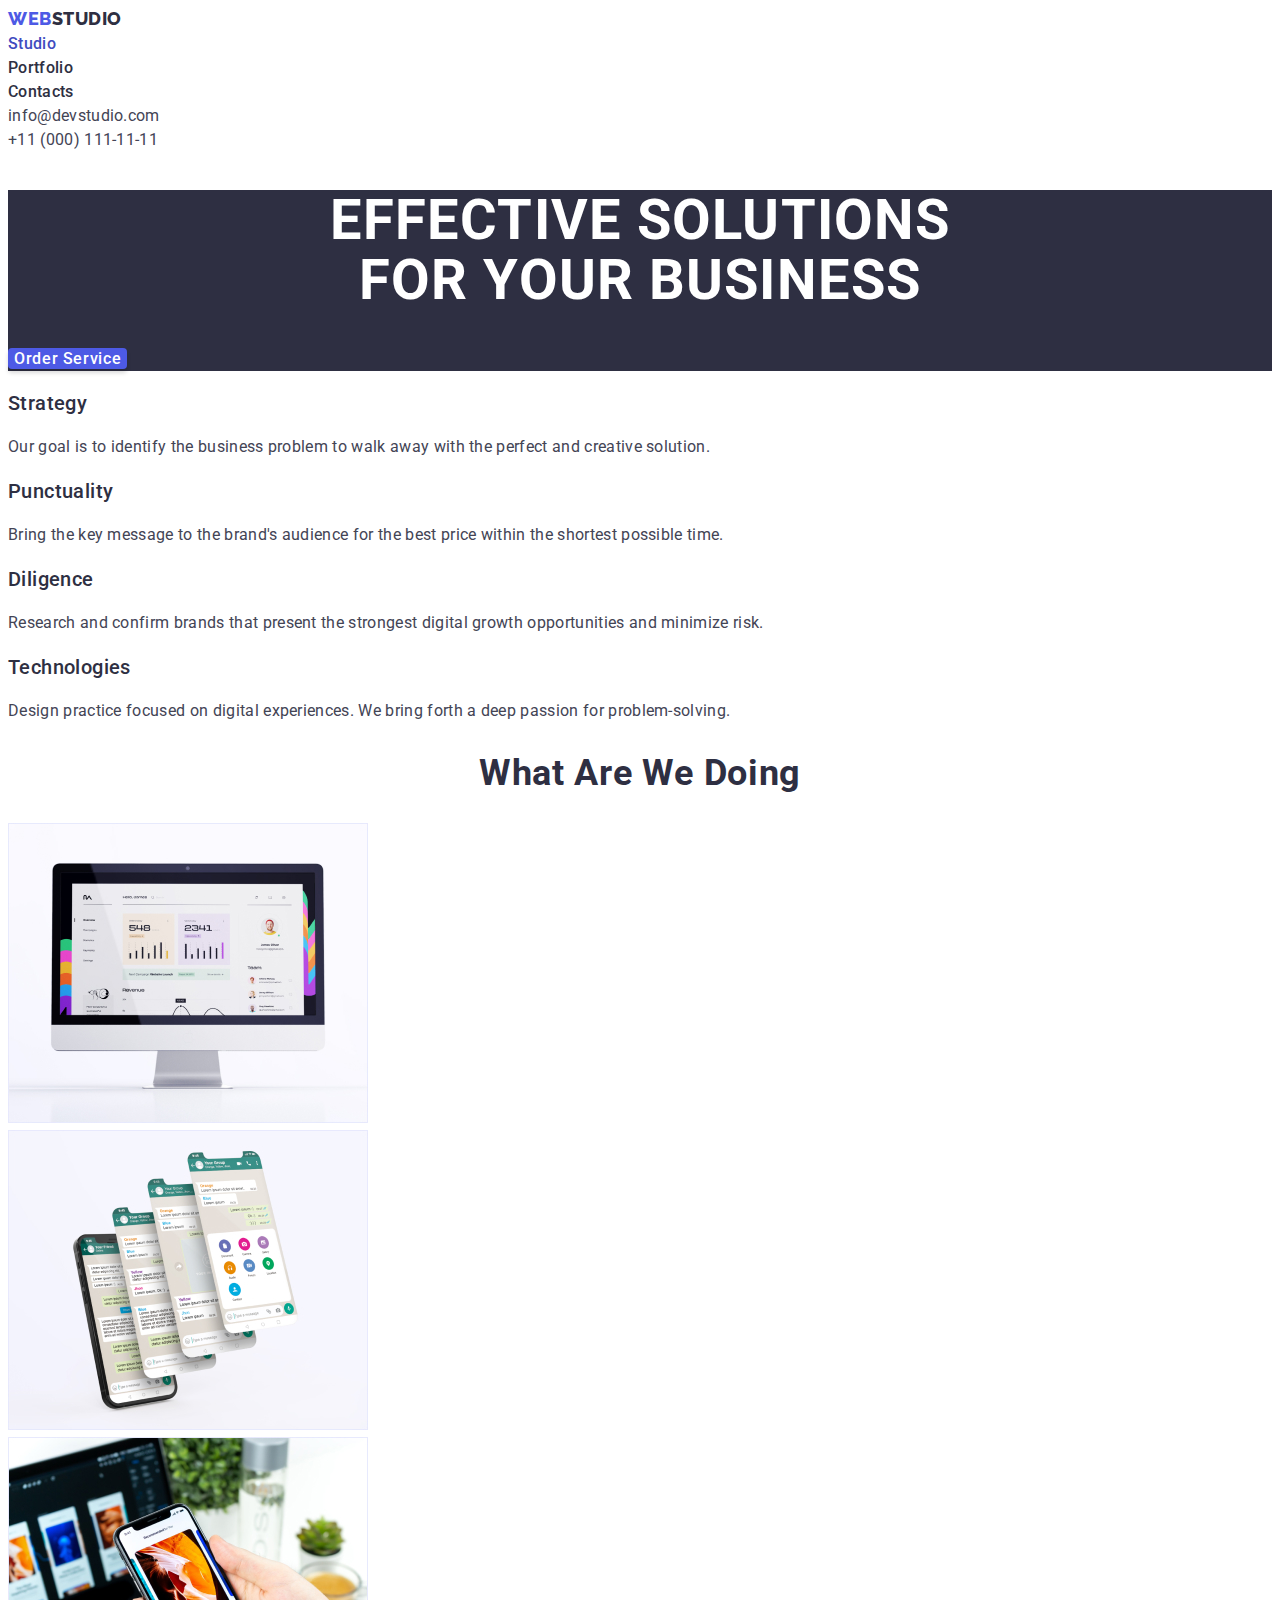
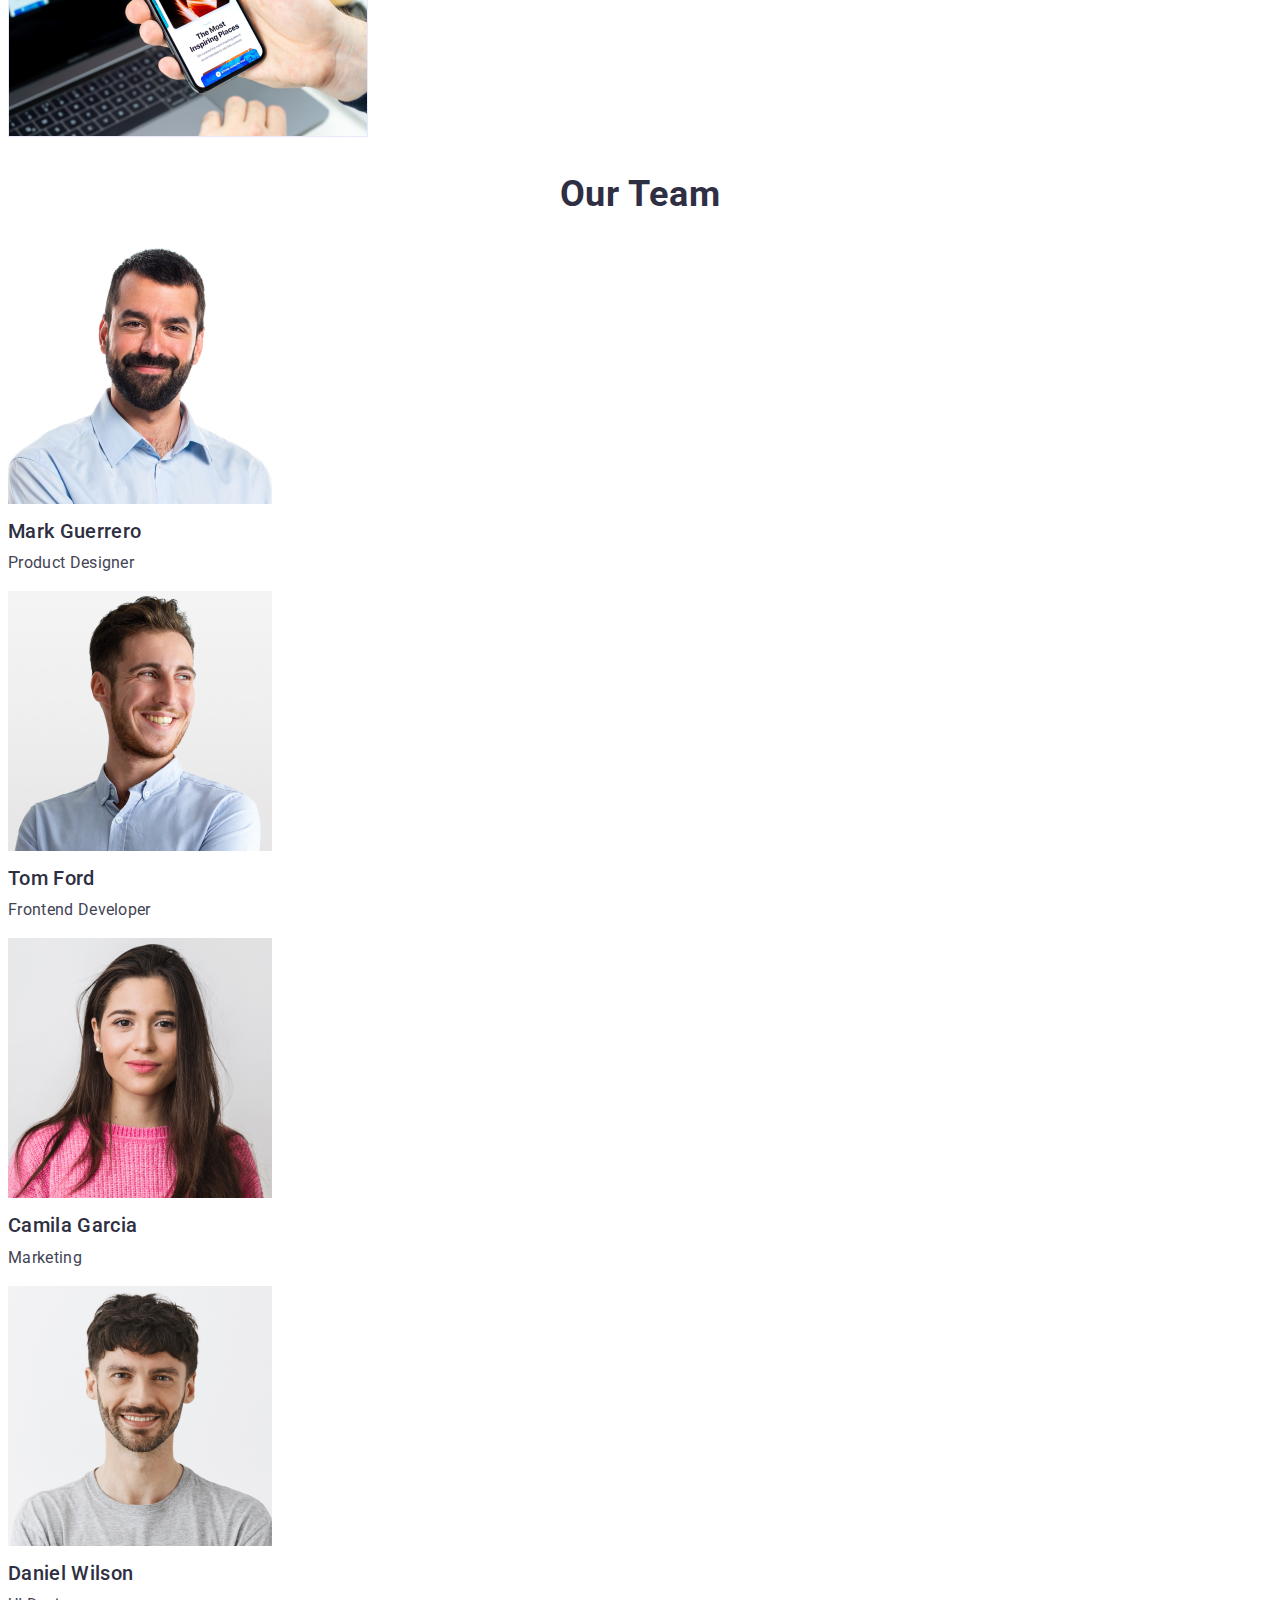
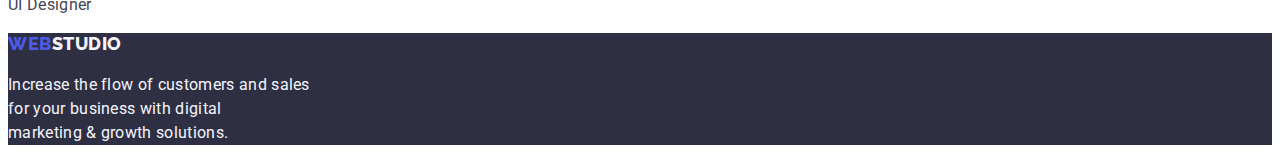
<file: index.html>
<!DOCTYPE html>
<html lang="en">
<head>
    <meta charset="UTF-8">
    <meta name="viewport" content="width=device-width, initial-scale=1.0">
    <title>Homework 2</title>
        <!--CSS-->
    <link rel="stylesheet" href="./css/styles.css"></link>
</head>
<body>
    <!-- header part--> 
    <header>
        <nav>
            <a href="./index.html" class="link-logo">
                <span class="web-logo">WEB</span><span class="studio-logo">STUDIO</span>
            </a> 
        <ul class="navbar lists">
            <li>
                <a href="./index.html" class="pages currentoption">
                    Studio
                </a>
            </li>
            <li>
                <a href="./portfolio.html" class="pages">
                    Portfolio
                </a>
            </li>
            <li>
                <a href="#" class="pages">
                    Contacts
                </a>
            </li>
        </ul>
        </nav>
        <ul class="contactinfo lists">
            <li>
                <a href="mailto:info@devstudio.com" class="contacts">
                    info@devstudio.com
                </a>
            </li>
            <li>
                <a href="tel:+110001111111" class="contacts">
                    +11 (000) 111-11-11
                </a>
            </li>
        </ul>
    </header>

    <!--this is the main section-->
    <main>
        <!--section 1-->
        <section class="hero">
            <h1 class="hero-title">Effective Solutions <br>for Your Business</h1>
            <button type="button" class="order-button">Order Service</button>
        </section>
        <!--section 2-->
        <section class="section">

                <ul class="criteria lists">
                    <li>
                    
                    <h3 class="criteria-title">
                        Strategy
                    </h3>
                    <p class="criteria-description">
                        Our goal is to identify the business problem to walk away with the perfect and creative solution.
                    </p>
                </li>
                <li>
                    <h3 class="criteria-title">
                        Punctuality
                    </h3>
                    <p class="criteria-description">
                        Bring the key message to the brand's audience for the best price within the shortest possible time.
                    </p>
                </li>
                <li>
                    <h3 class="criteria-title">
                        Diligence
                    </h3>
                    <p class="criteria-description">
                        Research and confirm brands that present the strongest digital growth opportunities and minimize risk.
                    </p>
                </li>
                <li>
                    <h3 class="criteria-title">
                        Technologies
                    </h3>
                    <p class="criteria-description">
                        Design practice focused on digital experiences. We bring forth a deep passion for problem-solving.
                    </p>
                </li>
            </ul>
        </section>
        <!--section 3-->
        <section class="section">
            <h2 class="section-title">
                What Are We Doing
            </h2>

            <ul class="services lists">
                    <li>
                        <img src="./images/what-we-do-1.jpg" alt="monitor" width="360" height="300">
                    </li>
                    <li>
                        <img src="./images/what-we-do-2.jpg" alt="messages" width="360" height="300">
                    </li>
                    <li>
                        <img src="./images/what-we-do-3.jpg" alt="mobile" width="360" height="300">
                    </li>
            </ul>
    </section>
    <!--section 4-->
    <section class="section">
            <h2 class="section-title">
                Our Team
            </h2>

            <ul class="team lists">
                    <li>
                        <img src="./images/our-team-1.jpg" alt="Mark Guerrero" width="264">
                        <h3 class="team-name">
                            Mark Guerrero
                        </h3>
                        <p class="team-position">
                            Product Designer
                        </p>
                    </li>
                    <li>
                        <img src="./images/our-team-2.jpg" alt="Tom Ford" width="264">
                        <h3 class="team-name">
                            Tom Ford
                        </h3>
                        <p class="team-position">
                            Frontend Developer
                        </p>
                    <li>
                        <img src="./images/our-team-3.jpg" alt="Camila Garcia" width="264">
                        <h3 class="team-name">
                            Camila Garcia
                        </h3>
                        <p class="team-position">
                            Marketing
                        </p>
                        </li>
                    <li>
                        <img src="./images/our-team-4.jpg" alt="Daniel Wilson" width="264">
                        <h3 class="team-name">
                            Daniel Wilson
                        </h3>
                        <p class="team-position">
                            UI Designer
                        </p>
                        </li>
                    </li>
            </ul>
            </section>
        </main>
        <!--This is the footer-->
        <footer class="footer">
            <a href="./index.html" class="link-logo">
                <span class="web-logo">WEB</span><span class="studio-logo2">STUDIO</span>
            </a>
            <p class="lastword">
                Increase the flow of customers and sales <br> for your business with digital <br> marketing & growth solutions.
            </p>
        </footer>
    </body>
</html>
</file>
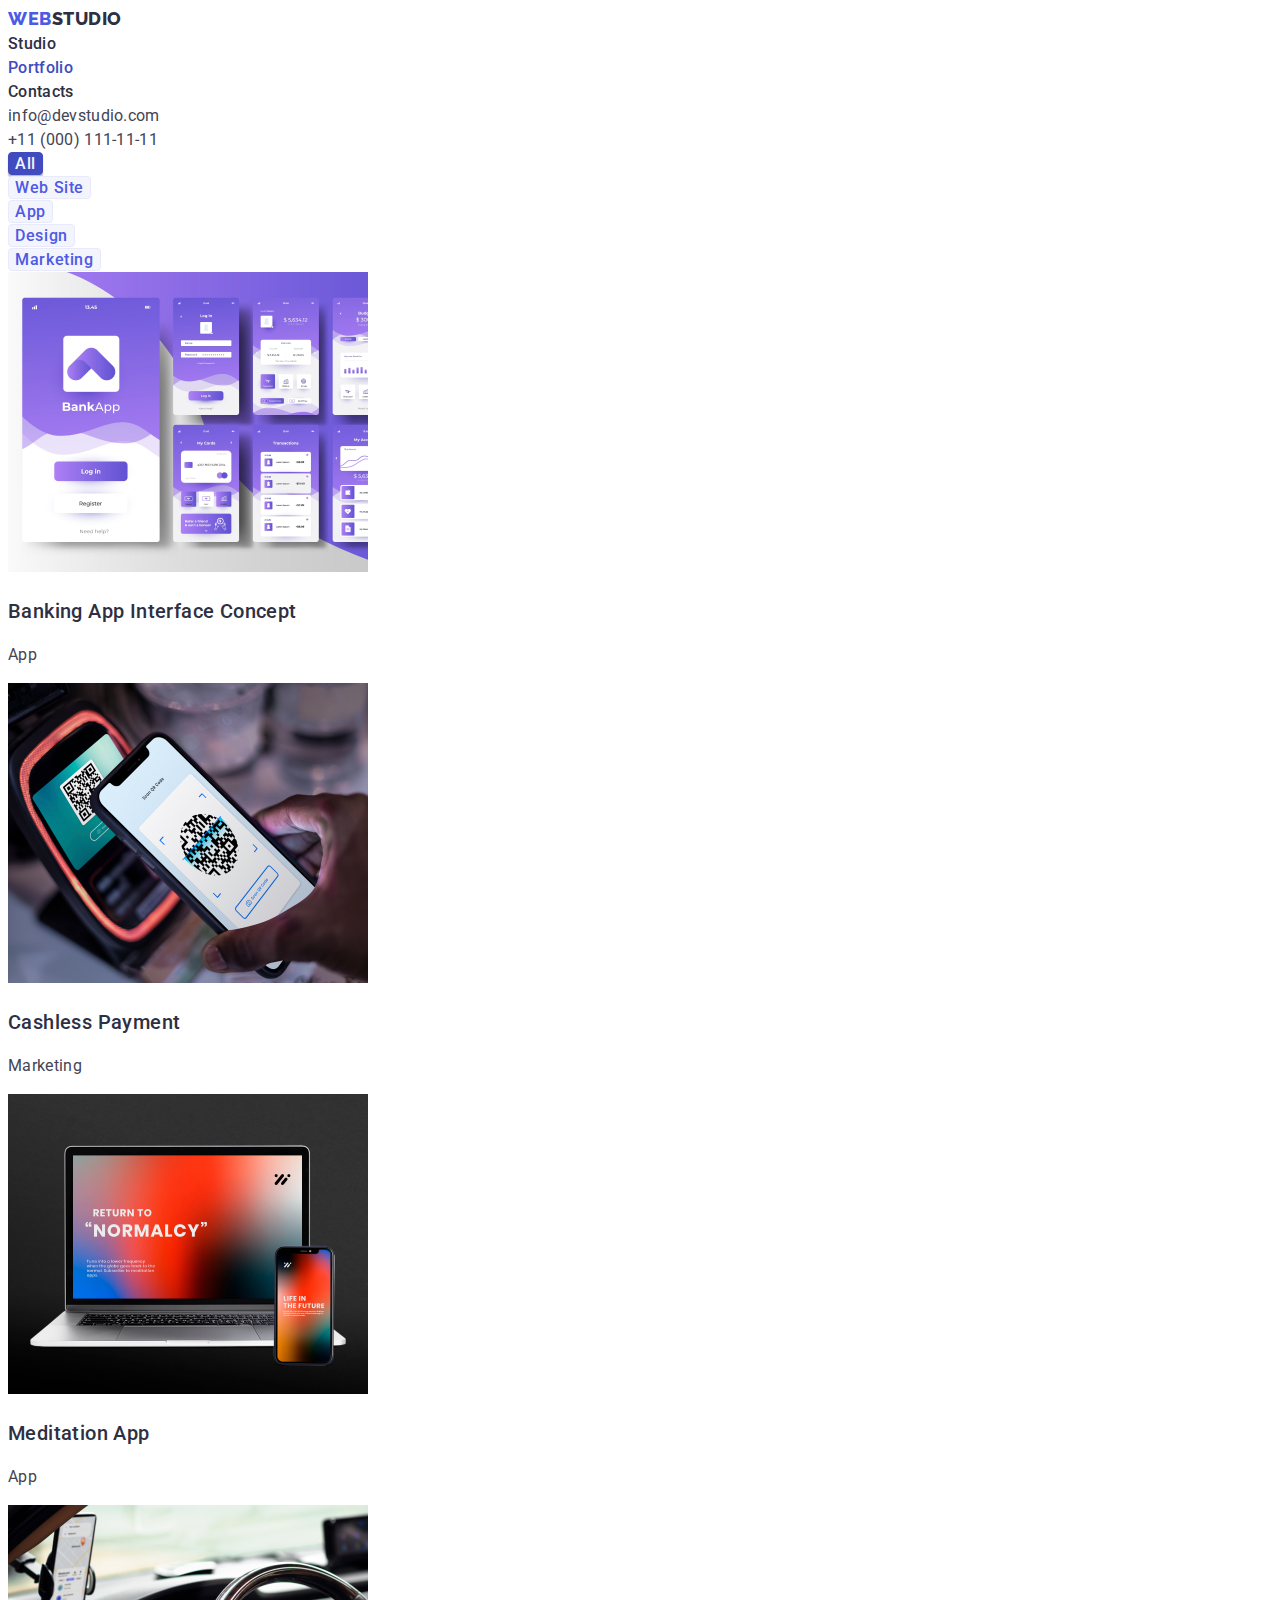
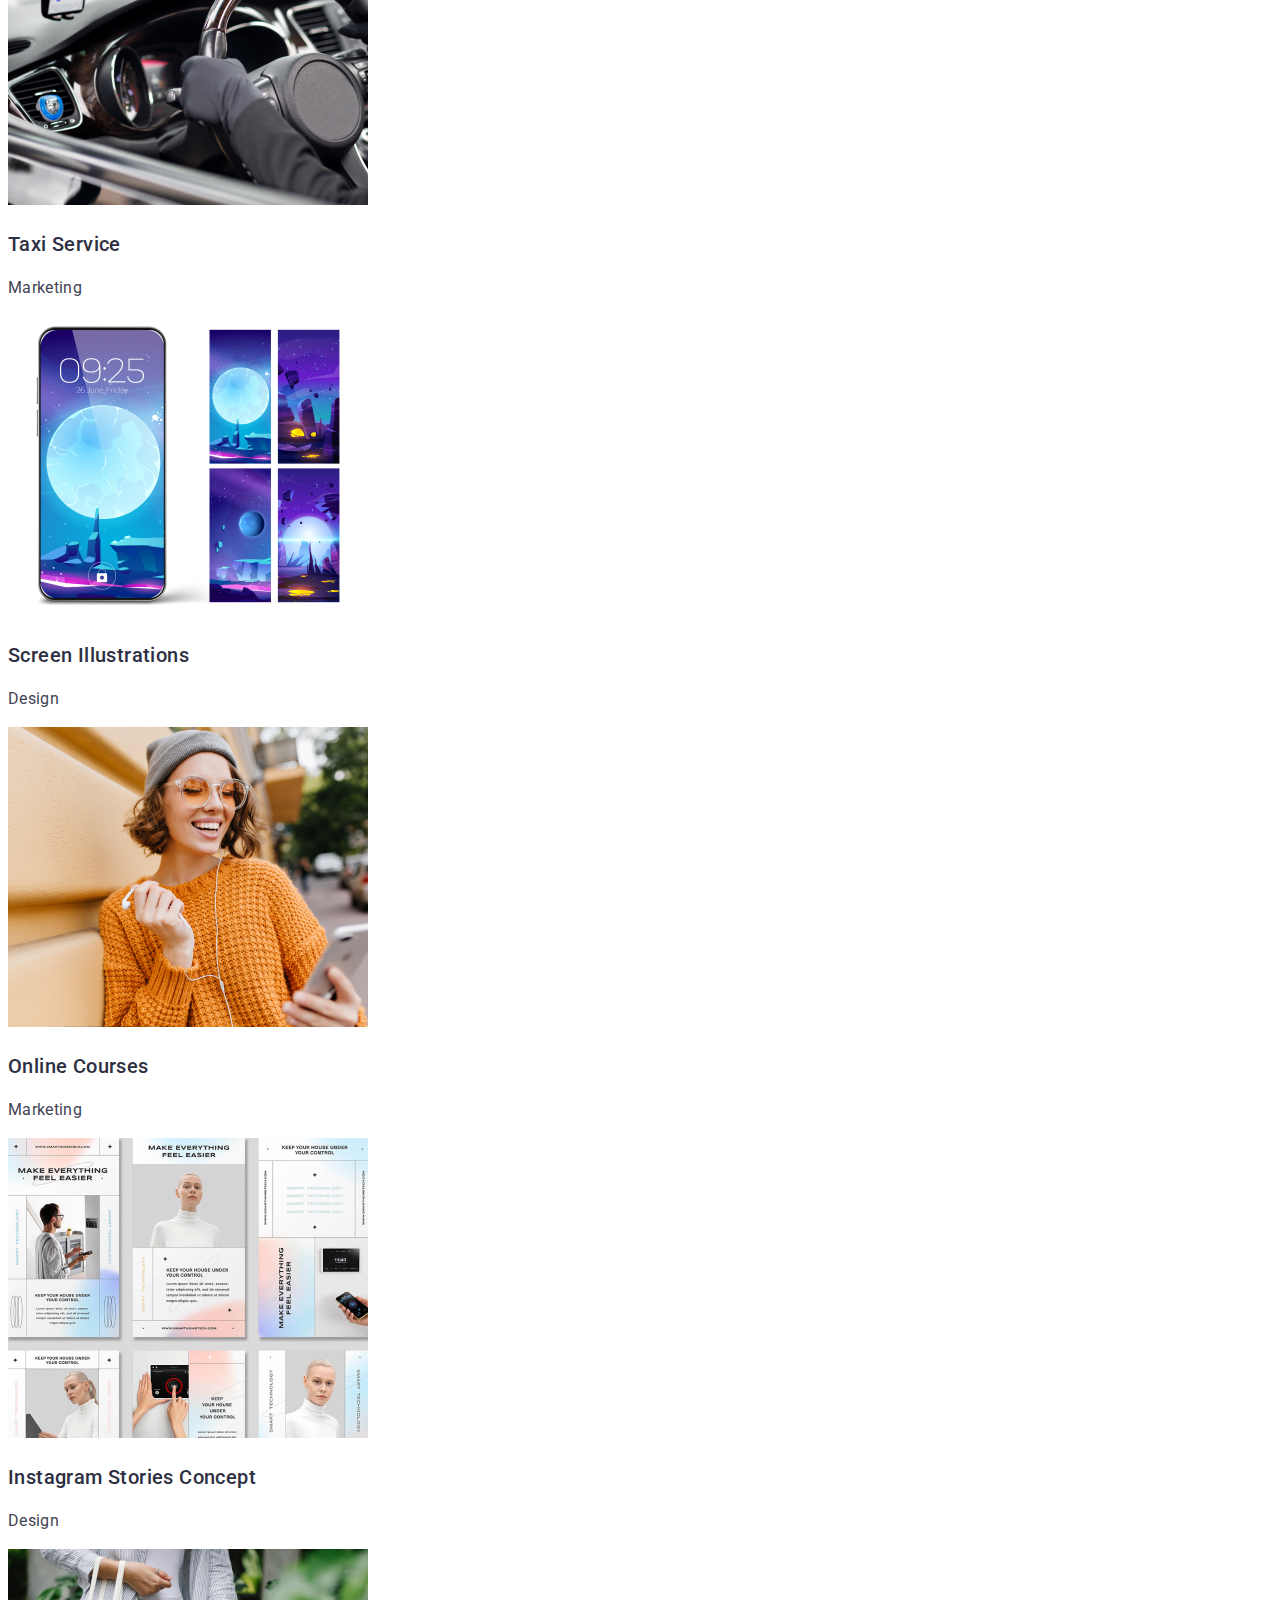
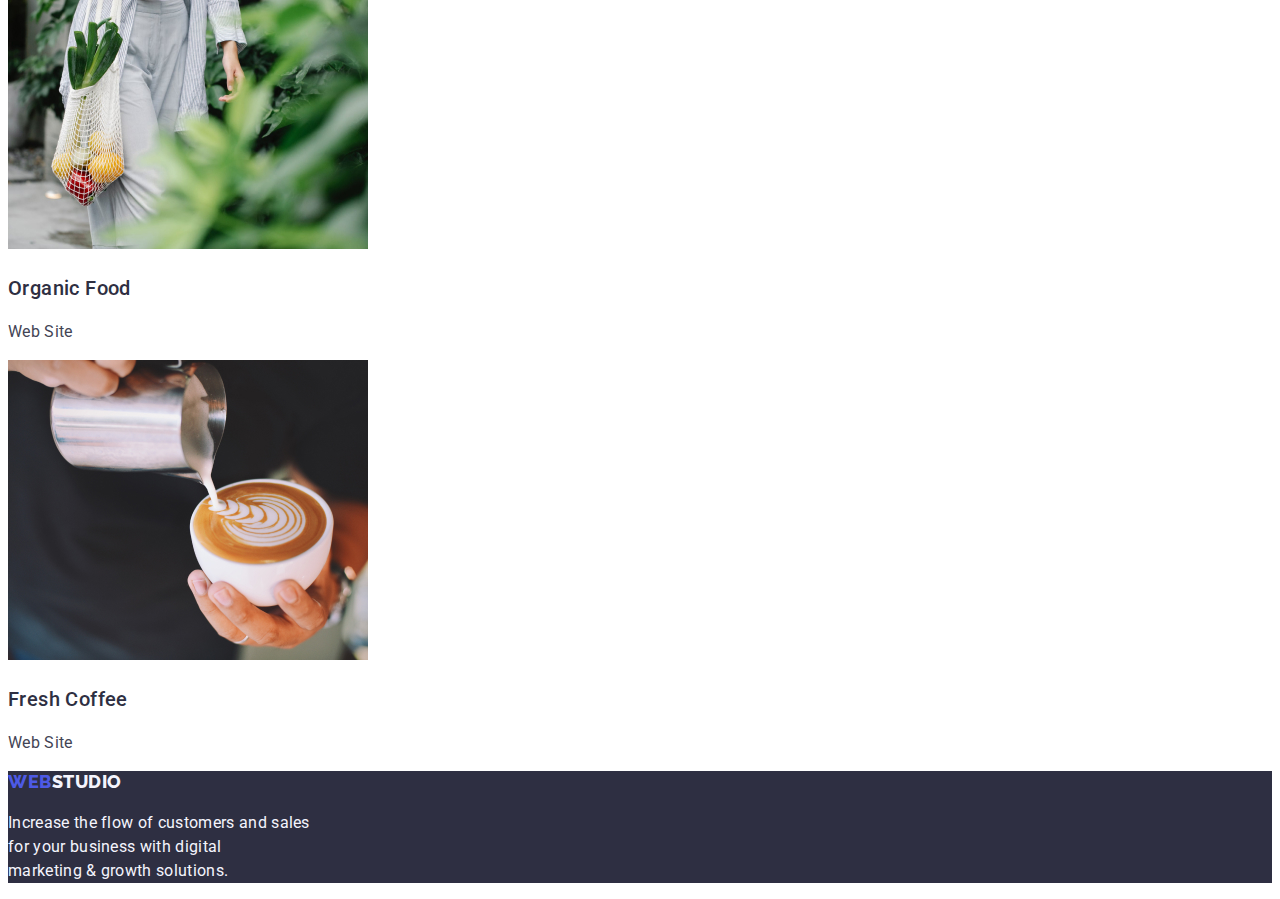
<file: portfolio.html>
<!DOCTYPE html>
<html lang="en">
<link>
   <meta charset="UTF-8">
   <meta name="viewport" content="width=device-width>, initial-scale=1.0">
   <title>Homework 2</title>
   <!--Fonts-->
       <!--CSS-->
   <link rel="stylesheet" href="./css/styles.css">
</head>
<body>
<!-- header part--> 
<header>
   <nav>
       <a href="./index.html" class="link-logo">
           <span class="web-logo">WEB</span><span class="studio-logo">STUDIO</span>
       </a> 
   <ul class="navbar lists">
       <li>
           <a href="./index.html" class="pages">
               Studio
           </a>
       </li>
       <li>
           <a href="./portfolio.html" class="pages currentoption">
               Portfolio
           </a>
       </li>
       <li>
           <a href="#" class="pages">
               Contacts
           </a>
       </li>
   </ul>
   </nav>
   <ul class="contactinfo lists">
       <li>
           <a href="mailto:info@devstudio.com" class="contacts">
               info@devstudio.com
           </a>
       </li>
       <li>
           <a href="tel:+110001111111" class="contacts">
               +11 (000) 111-11-11
           </a>
       </li>
   </ul>
</header>
<main class="portfolio-page">
   <section>
        <ul class="filter lists">
   <!--buttons-->
               <li>
                   <button type="button" class="btn-filter current-filter">All</button>
               </li>
               <li>
                   <button type="button" class="btn-filter">Web Site</button>
               </li>
               <li>
                   <button type="button" class="btn-filter">App</button>
               </li>
               <li>
                   <button type="button" class="btn-filter">Design</button>
               </li>
               <li>
                   <button type="button" class="btn-filter">Marketing</button>
               </li>
        </ul>
        <ul class="portfolio lists">
            <li>
                <img src="./images/project-card-1.jpg" alt="Banking App Interface" width="360" height="300">
                    <h3 class="portfolio-title">Banking App Interface Concept</h3>
                    <p class="portfolio-description">App</p>
            </li>
            <li>
                <img src="./images/project-card-2.jpg" alt="Cashless Payment" width="360" height="300">
                    <h3 class="portfolio-title">Cashless Payment</h3>
                    <p class="portfolio-description">Marketing</p>
            </li>
             <li>
                <img src="./images/project-card-3.jpg" alt="Meditation App" width="360" height="300">
                <h3 class="portfolio-title">Meditation App</h3>
                 <p class="portfolio-description">App</p>
            </li>
            <li>
                <img src="./images/project-card-4.jpg" alt="Taxi Service" width="360" height="300">
                <h3 class="portfolio-title">Taxi Service</h3>
                <p class="portfolio-description">Marketing</p>
            </li>
            <li>
                <img src="./images/project-card-5.jpg" alt="Screen Illustrations" width="360" height="300">
                <h3 class="portfolio-title">Screen Illustrations</h3>
                <p class="portfolio-description">Design</p>
            </li>
            <li>
                <img src="./images/project-card-6.jpg" alt="Online Courses" width="360 height=300">
                <h3 class="portfolio-title">Online Courses</h3>
                <p class="portfolio-description">Marketing</p>
            </li>
            <li>
                <img src="./images/project-card-7.jpg" alt="Instagram Stories Concept" width="360" height="300">
                <h3 class="portfolio-title">Instagram Stories Concept</h3>
                <p class="portfolio-description">Design</p>
            </li>
            <li>
                <img src="./images/project-card-8.jpg" alt="Organic Food" width="360" height="300">
                <h3 class="portfolio-title">Organic Food</h3>
                <p class="portfolio-description">Web Site</p>
            </li> 
            <li>
                <img src="./images/project-card-9.jpg" alt="Fresh Coffee" width="360" height="300">
                <h3 class="portfolio-title">Fresh Coffee</h3>
                <p class="portfolio-description">Web Site</p>
            </li>
        </ul>
       </section>
       </main>

       <!--This is the footer-->
       <footer class="footer">
           <a href="./index.html" class="link-logo">
               <span class="web-logo">WEB</span><span class="studio-logo2">STUDIO</span>
           </a>
           <p class="lastword">
               Increase the flow of customers and sales <br> for your business with digital <br> marketing & growth solutions.
           </p>
       </footer>
    </body>
</html>
</file>
<file: css/styles.css>
@import url("https://fonts.googleapis.com/css2?family=Raleway:wght@800&family=Roboto:wght@400;500;700;900&display=swap");

:root {
    --iriscolor: #4d5ae5; 
    --navyblue: #2e2f42;
    --navcolor: black;
    --oceancolor: #404bbf;
    --whitecolor: white;
    --slatecolor: #434455;
    --cornflower: #e7e9fc;
    --cloudcolor: #f4f4fd;
}

body {
    font-family: Roboto, sans-serif;
    font-size: 16px;
    font-style: normal;
    font-weight: 400;
    line-height: 24px;
    letter-spacing: 0.32px;
}

.link-logo {
    text-decoration: none;
    font-family: Raleway, sans-serif;
    font-size: 18px;
    font-weight: 800;
    line-height: 21px;
    letter-spacing: 0.54px;
    text-transform: uppercase;
}

.web-logo {
    color: var(--iriscolor);
}

.studio-logo {
    color: var(--navyblue);
}

.pages {
    text-decoration: none;
    color: var(--navyblue);
    font-weight: 500;
}

.pages:hover,
.pages:focus{
    color: var(--oceancolor);
}

.currentoption {
    color: var(--oceancolor);
}

.contacts {
    color: var(--slatecolor);
    text-decoration: none;
}

.contacts:hover,
.contacts:focus {
    color: var(--oceancolor);
}

.lists {
    list-style-type: none;
    margin: 0;
    padding: 0;
}

.hero {
    background-color: var(--navyblue);
}

.hero-title {
    color: var(--whitecolor);
    text-align: center;
    font-size: 56px;
    font-weight: 700;
    text-transform: uppercase;
    line-height: 60px;
    letter-spacing: 1.12px;
}

.order-button {
    cursor: pointer;
    background-color: var(--iriscolor);
    color: var(--whitecolor);
    font-family: inherit;
    font-size: 16px;
    font-weight: 500;
    letter-spacing: 0.64px;
    border: none;
    border-radius: 4px;
    box-shadow: 0px 4px 4px 0px rgba(0, 0, 0, 0.15);
}

.order-button:hover, 
.order-button:focus {
    color: var(--whitecolor);
    background-color: var(--oceancolor, #05092f);
}

.section2 {
    background-color: var(--whitecolor);
}

.criteria-title {
    color: var(--navyblue);
    font-size: 20px;
    font-weight: 500;
    letter-spacing: 0.4px;
}

.criteria-description {
    color: var(--slatecolor);
}

.section3 {
    background-color: var(--whitecolor);
}

.section-title {
    color: var(--navyblue);
    text-align: center;
    font-size: 36px;
    font-weight: 700;
    line-height: 40px;
    letter-spacing: 0.72px;
    text-transform: capitalize;
}

.section4 {
    background-color: var(--cloudcolor);
}

.team-name {
    color: var(--navyblue);
    font-size: 20px;
    font-weight: 500;
    line-height: 0.4px;
}

.team-position {
    color: var(--slatecolor);
}

.portfolio-page{
    background-color: var(--whitecolor);
}

.btn-filter {
    cursor: pointer;
    background-color: var(--cloudcolor);
    color: var(--iriscolor);
    text-align: center;
    font-family: inherit;
    font-size: 16px;
    font-weight: 500;
    letter-spacing: 0.64px;
    border-radius: 4px;
    border: 1px solid var(--cornflower);
}

.btn-filter:hover,
.btn-filter:focus,
.current-filter {
    color: var(--cloudcolor);
    background-color: var(--oceancolor, #05092f);
    border-color: var(--oceancolor, #05092f);
    box-shadow: 0px 2px 2px 0px rgba(0, 0, 0, 0.12),
    0px 2px 1px 0px rgba(0, 0, 0, 0.08), 0px 3px 1px 0px rgba(0, 0, 0, 0.1);
}

.active-filter {
    color: var(--whitecolor);
    background-color: var(--oceancolor, #05092f);
    border-color: var(--oceancolor, #05092f);
    box-shadow: 0px 2px 2px 0px rgba(0, 0, 0, 0.12),
    0px 2px 1px 0px rgba(0, 0, 0, 0.08), 0px 3px 1px 0px rgba(0, 0, 0, 0.1);
}

.portfolio-title {
    color: var(--navyblue);
    font-size: 20px;
    font-weight: 500;
    letter-spacing: 0.4px;
}

.portfolio-description {
    color: var(--slatecolor);
}

.footer {
    background-color: var(--navyblue);
}

.studio-logo2{
    color: var(--cloudcolor);
}

.lastword {
    color: var(--cloudcolor);
}
</file>
